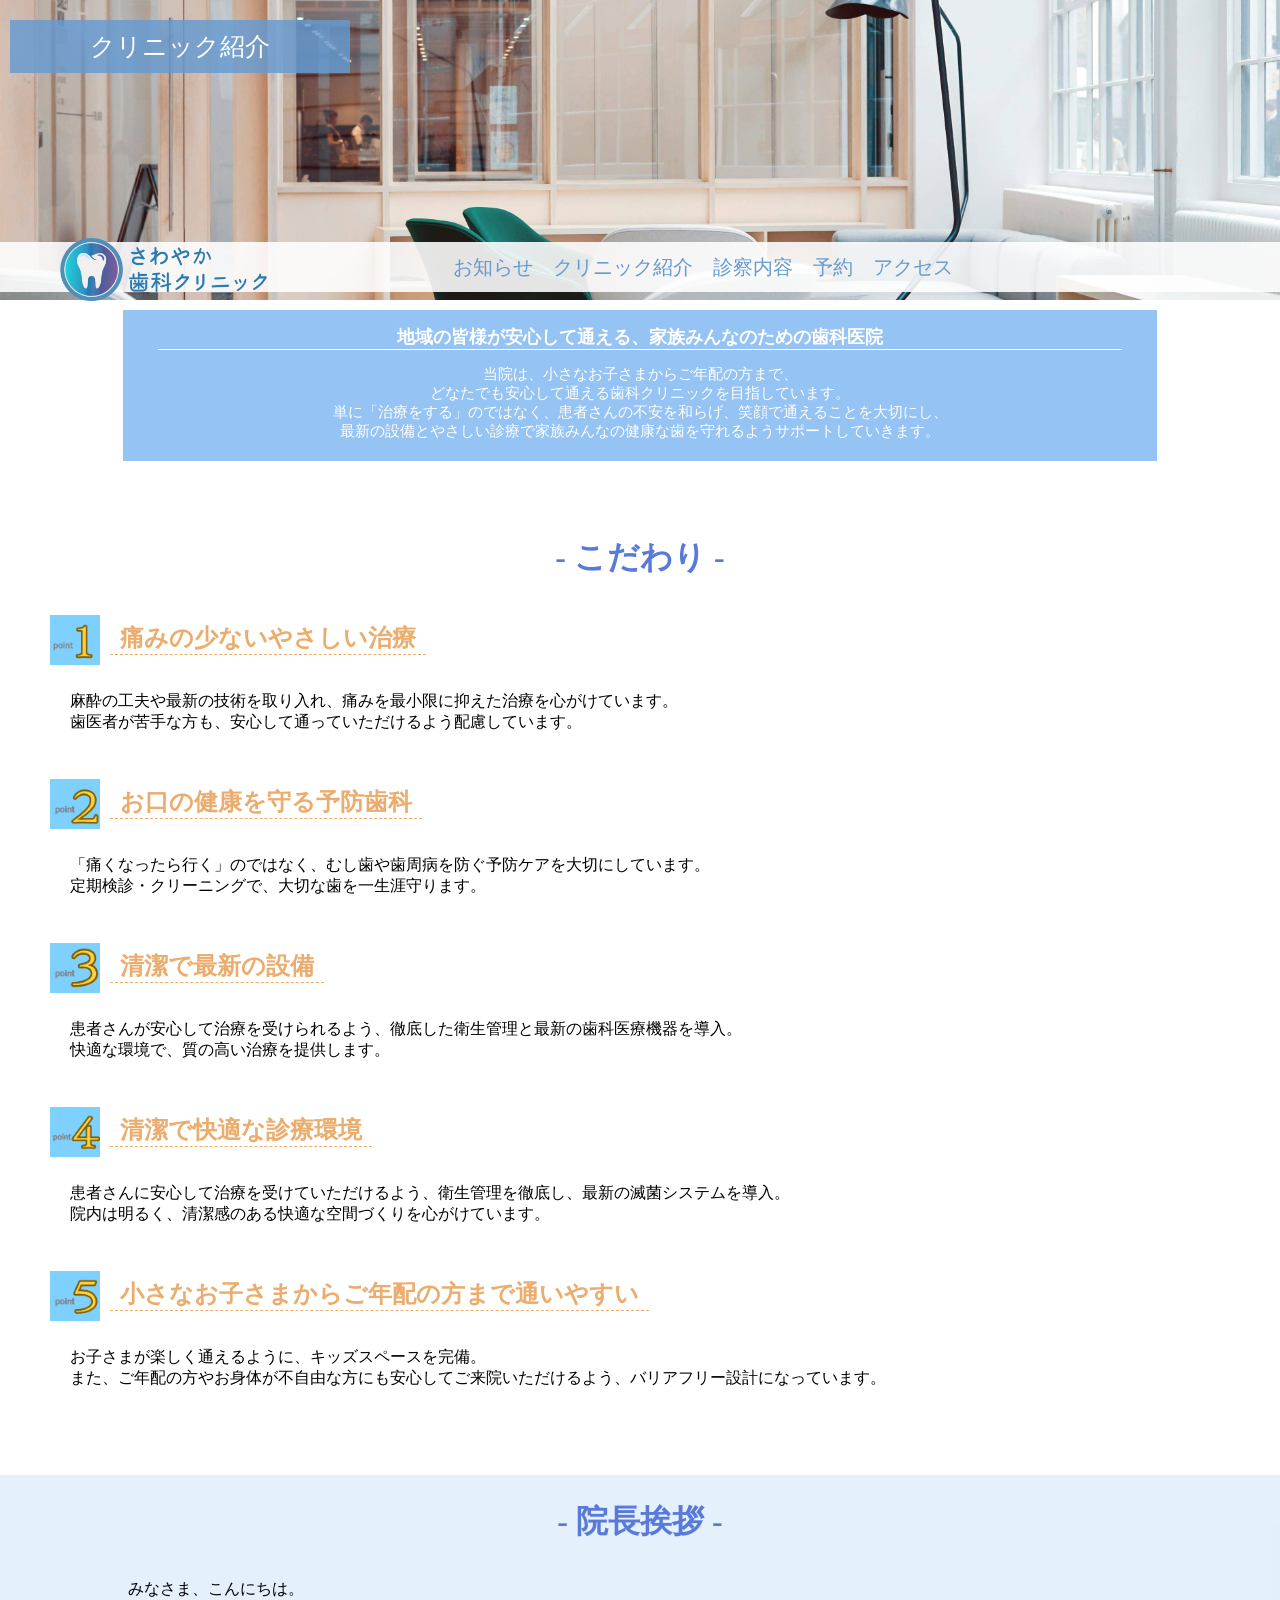
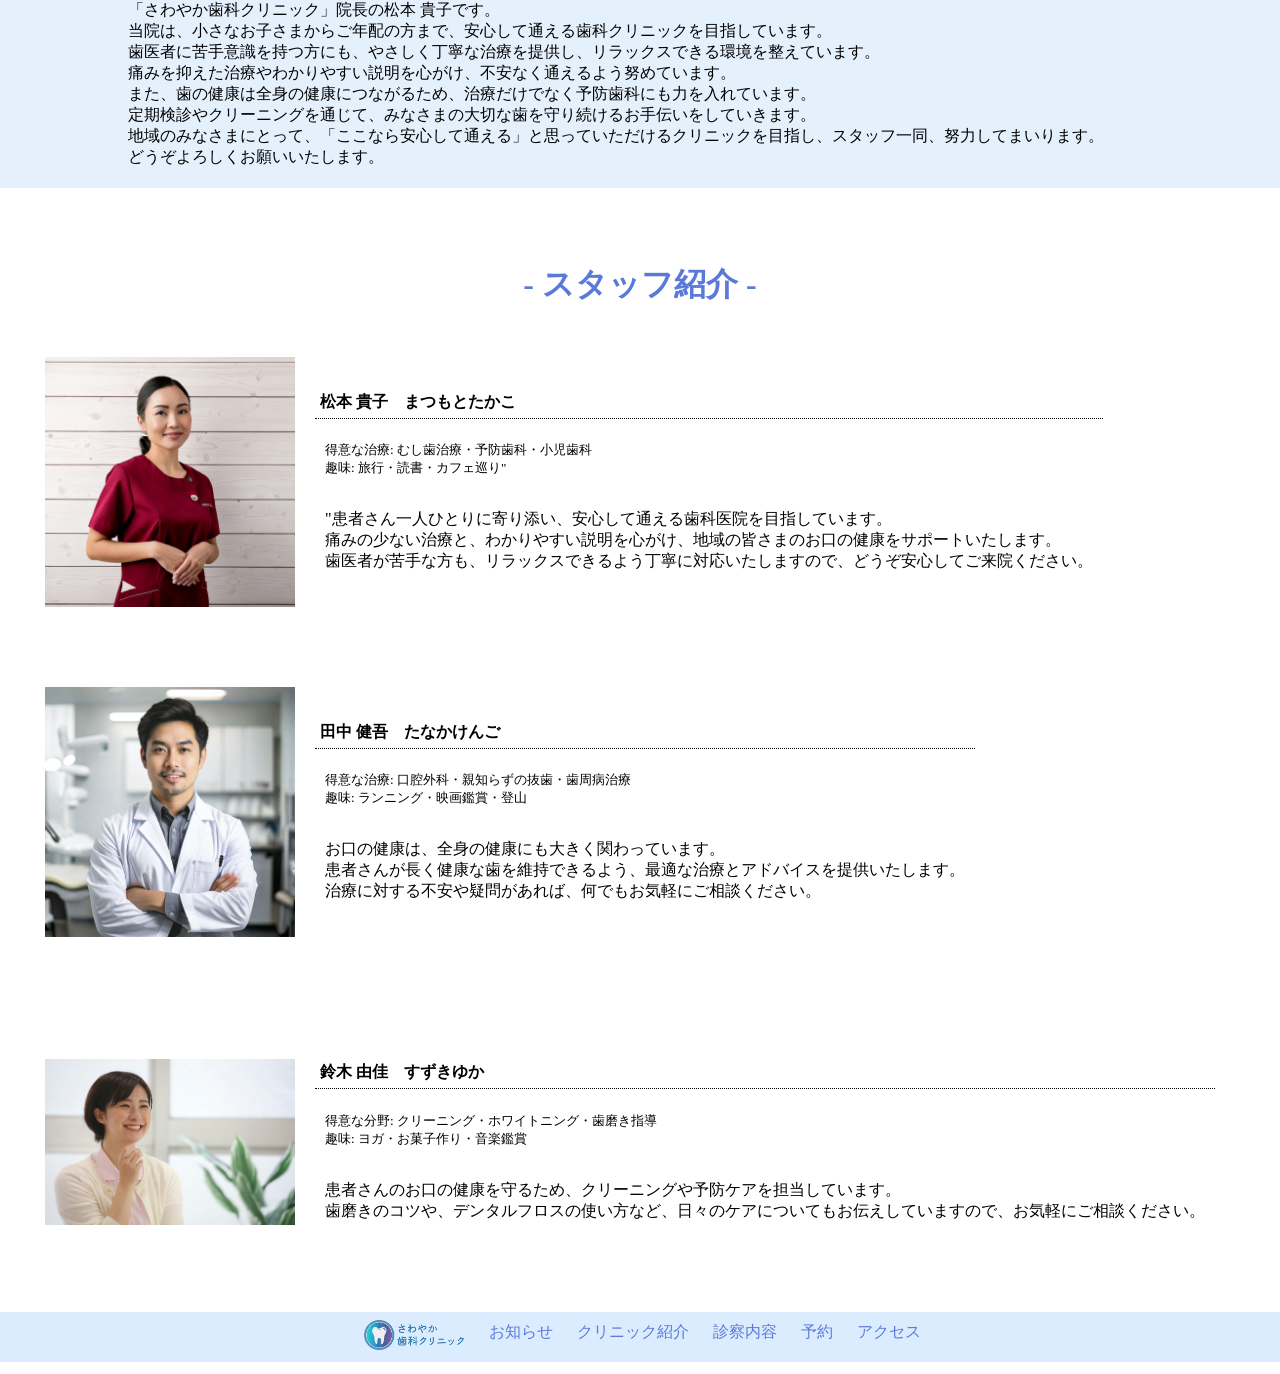
<file: case_study_wordpress2/about.html>
<!DOCTYPE html>
<html lang="ja">
<head>
    <meta charset="UTF-8">
    <meta name="viewport" content="width=device-width, initial-scale=1.0">
    <link rel="stylesheet" href="./styles/style-about.css">
    <title>さわやかクリニック/クリニック紹介</title>
</head>

<body>
    <header>
        <p class="title">クリニック紹介</p>

    
            <nav id="nav-pc">
                <a class="log" href="index.html"><img class="log1" src="./img/logo2.png"></a>
                <ul>
                    <li><a href="index.html#news">お知らせ</a></li>
                    <li><a href="about.html">クリニック紹介</a></li>
                    <li><a href="contents.html">診察内容</a></li>
                    <li><a href="reservation.html">予約</a></li>
                    <li><a href="index.html#access">アクセス</a></li>
                </ul>
            </nav>

            <!-- スマホ用メニューボタン-->
            <button id="menu-sp" onclick="document.getElementById('nav-sp').style.display='block'">
                <img class="frame1" src="./img/Frame1.png" alt="ナビゲーションを開く">
            </button>
            <!-- スマホ用ナビゲーション -->
            <div id="nav-sp">
                <button id="close" onclick="document.getElementById('nav-sp').style.display='none'">
                    <img class="frame2" src="./img/Frame2.png" alt="ナビゲーションを閉じる">
                </button>
                <nav class="nav-sp">
                    <!-- <a class="home" href="home.html"><img class="icon" src="./img/logo2.png"></a> -->
                    <ul>
                        <li><a class="rink" href="index.html" onclick="document.getElementById('nav-sp').style.display='none'">ホーム</a></li>
                        <li><a class="rink" href="index.html#news" onclick="document.getElementById('nav-sp').style.display='none'">お知らせ</a></li>
                        <li><a class="rink" href="about.html" onclick="document.getElementById('nav-sp').style.display='none'">クリニック紹介</a></li>
                        <li><a class="rink" href="contents.html" onclick="document.getElementById('nav-sp').style.display='none'">診察内容</a></li>
                        <li><a class="rink" href="reservation.html" onclick="document.getElementById('nav-sp').style.display='none'">予約</a></li>
                        <li><a class="rink" href="index.html#access" onclick="document.getElementById('nav-sp').style.display='none'">アクセス</a></li>
                    </ul>
                </nav>
            </div>
       
    </header>

    <main>
        <div id="main">
            <!-- コンセプト -->
            <div class="concept-pc">
                <h3>地域の皆様が安心して通える、家族みんなのための歯科医院</h3>
                <p>
                    当院は、小さなお子さまからご年配の方まで、
                    <br>どなたでも安心して通える歯科クリニックを目指しています。
                    <br>単に「治療をする」のではなく、患者さんの不安を和らげ、笑顔で通えることを大切にし、
                    <br>最新の設備とやさしい診療で家族みんなの健康な歯を守れるようサポートしていきます。
                </p>
            </div>

            <!-- スマホ -->
            <div class="concept-sp">
                <h3>地域の皆様が安心して通える,
                    <br>家族みんなのための歯科医院</h3>
                <p>
                    当院は、小さなお子さまからご年配の方まで、どなたでも安心して通える歯科クリニックを目指しています。
                    <br>単に「治療をする」のではなく、患者さんの不安を和らげ、笑顔で通えることを大切にし、最新の設備とやさしい診療で家族みんなの健康な歯を守れるようサポートしていきます。
                </p>
            </div>
            
            <!-- こだわり -->
            <div class="pride">
                <h1>- こだわり -</h1>
                <div class="point">
                    <div class="sub-title">
                        <img class="number" src="./img/1.png">
                        <h2>痛みの少ないやさしい治療</h2>
                    </div>
                    <p class="point-c">
                        麻酔の工夫や最新の技術を取り入れ、痛みを最小限に抑えた治療を心がけています。
                        <br>歯医者が苦手な方も、安心して通っていただけるよう配慮しています。
                    </p>
                </div>

                <div class="point">
                    <div class="sub-title">
                        <img class="number" src="./img/2.png">
                        <h2>お口の健康を守る予防歯科</h2>
                    </div>
                    <p class="point-c">
                        「痛くなったら行く」のではなく、むし歯や歯周病を防ぐ予防ケアを大切にしています。
                        <br>定期検診・クリーニングで、大切な歯を一生涯守ります。
                    </p>
                </div>

                <div class="point">
                    <div class="sub-title">
                        <img class="number" src="./img/3.png">
                        <h2>清潔で最新の設備</h2>
                    </div>
                    <p class="point-c">
                        患者さんが安心して治療を受けられるよう、徹底した衛生管理と最新の歯科医療機器を導入。
                        <br>快適な環境で、質の高い治療を提供します。
                    </p>
                </div>

                <div class="point">
                    <div class="sub-title">
                        <img class="number" src="./img/4.png">
                        <h2>清潔で快適な診療環境</h2>
                    </div>
                    <p class="point-c">
                        患者さんに安心して治療を受けていただけるよう、衛生管理を徹底し、最新の滅菌システムを導入。
                        <br>院内は明るく、清潔感のある快適な空間づくりを心がけています。
                    </p>
                </div>

                <div class="point">
                    <div class="sub-title">
                        <img class="number" src="./img/5.png">
                        <h2 class="h2-pc">小さなお子さまからご年配の方まで通いやすい</h2>
                        <!-- スマホ -->
                         <h2 class="h2-sp">小さなお子さまから<br>ご年配の方まで通いやすい</h2>
                    </div>
                    <p class="point-c">
                       お子さまが楽しく通えるように、キッズスペースを完備。
                       <br>また、ご年配の方やお身体が不自由な方にも安心してご来院いただけるよう、バリアフリー設計になっています。
                    </p>
                </div>
            </div>

            <!-- 院長挨拶 -->
            <div class="greed">
                <h1>- 院長挨拶 -</h1>
                <p class="greed-c">
                    みなさま、こんにちは。
                    <br>「さわやか歯科クリニック」院長の松本 貴子です。
                    <br>当院は、小さなお子さまからご年配の方まで、安心して通える歯科クリニックを目指しています。
                    <br>歯医者に苦手意識を持つ方にも、やさしく丁寧な治療を提供し、リラックスできる環境を整えています。
                    <br>痛みを抑えた治療やわかりやすい説明を心がけ、不安なく通えるよう努めています。
                    <br>また、歯の健康は全身の健康につながるため、治療だけでなく予防歯科にも力を入れています。
                    <br>定期検診やクリーニングを通じて、みなさまの大切な歯を守り続けるお手伝いをしていきます。
                    <br>地域のみなさまにとって、「ここなら安心して通える」と思っていただけるクリニックを目指し、スタッフ一同、努力してまいります。
                    <br>どうぞよろしくお願いいたします。
                </p>
            </div>

            <!-- スタッフ紹介 -->
            <div class="staff">
                <h1>- スタッフ紹介 -</h1>
                <div class="staffs">
                    <img class="face" src="./img/doctor2_matsumoto.jpg">
                    <div class="staff-pc">
                        <h4 class="name">松本 貴子　まつもとたかこ</h4>
                        <h5 class="hobies">
                            得意な治療: むし歯治療・予防歯科・小児歯科
                            <br>趣味: 旅行・読書・カフェ巡り"
                        </h5>
                        <p class="coment">
                            "患者さん一人ひとりに寄り添い、安心して通える歯科医院を目指しています。
                            <br>痛みの少ない治療と、わかりやすい説明を心がけ、地域の皆さまのお口の健康をサポートいたします。
                            <br>歯医者が苦手な方も、リラックスできるよう丁寧に対応いたしますので、どうぞ安心してご来院ください。
                        </p>
                    </div>
                    <!-- スマホ -->
                     <div class="staff-sp">
                        <details>
                            <summary><h4 class="name">松本 貴子　まつもとたかこ</h4></summary>
                            <h5 class="hobies">
                                得意な治療: むし歯治療・予防歯科・小児歯科
                                <br>趣味: 旅行・読書・カフェ巡り"
                            </h5>
                            <p class="coment">
                                "患者さん一人ひとりに寄り添い、安心して通える歯科医院を目指しています。
                                <br>痛みの少ない治療と、わかりやすい説明を心がけ、地域の皆さまのお口の健康をサポートいたします。
                                <br>歯医者が苦手な方も、リラックスできるよう丁寧に対応いたしますので、どうぞ安心してご来院ください。
                            </p>
                        </details>
                    </div>
                </div>

                <div class="staffs">
                    <img class="face" src="./img/doctor1_tanaka.jpg">
                    <div class="staff-pc">
                        <h4 class="name">田中 健吾　たなかけんご</h4>
                        <h5 class="hobies">
                            得意な治療: 口腔外科・親知らずの抜歯・歯周病治療
                            <br>趣味: ランニング・映画鑑賞・登山
                        </h5>
                        <p class="coment">
                            お口の健康は、全身の健康にも大きく関わっています。
                            <br>患者さんが長く健康な歯を維持できるよう、最適な治療とアドバイスを提供いたします。
                            <br>治療に対する不安や疑問があれば、何でもお気軽にご相談ください。
                        </p>
                    </div>
                    <!-- スマホ -->
                    <div class="staff-sp">
                        <details>
                            <summary><h4 class="name">田中 健吾　たなかけんご</h4></summary>
                            <h5 class="hobies">
                                得意な治療: 口腔外科・親知らずの抜歯・歯周病治療
                                <br>趣味: ランニング・映画鑑賞・登山
                            </h5>
                            <p class="coment">
                                お口の健康は、全身の健康にも大きく関わっています。
                                <br>患者さんが長く健康な歯を維持できるよう、最適な治療とアドバイスを提供いたします。
                                <br>治療に対する不安や疑問があれば、何でもお気軽にご相談ください。
                            </p>
                        </details>
                    </div>
                </div>

                <div class="staffs">
                    <img class="face" src="./img/staff1suzuki.jpg">
                    <div class="staff-pc">
                        <h4 class="name">鈴木 由佳　すずきゆか</h4>
                        <h5 class="hobies">
                            得意な分野: クリーニング・ホワイトニング・歯磨き指導
                            <br>趣味: ヨガ・お菓子作り・音楽鑑賞
                        </h5>
                        <p class="coment">
                            患者さんのお口の健康を守るため、クリーニングや予防ケアを担当しています。
                            <br>歯磨きのコツや、デンタルフロスの使い方など、日々のケアについてもお伝えしていますので、お気軽にご相談ください。
                        </p>
                    </div>
                    <!-- スマホ -->
                     <div class="staff-sp">
                        <details>
                            <summary><h4 class="name">鈴木 由佳　すずきゆか</h4></summary>
                            <h5 class="hobies">
                                得意な分野: クリーニング・ホワイトニング・歯磨き指導
                                <br>趣味: ヨガ・お菓子作り・音楽鑑賞
                            </h5>
                            <p class="coment">
                                患者さんのお口の健康を守るため、クリーニングや予防ケアを担当しています。
                                <br>歯磨きのコツや、デンタルフロスの使い方など、日々のケアについてもお伝えしていますので、お気軽にご相談ください。
                            </p>
                        </details>
                    </div>
                </div>
            </div>
        </div>
    </main>

    <footer>
        <div id="foot">
                <a class="home" href="index.html"><img class="icon" src="./img/logo2.png"></a>
                <div class="nav2">
                    <a class="a2" href="index.html#news">お知らせ</a>
                    <a class="a2" href="about.html">クリニック紹介</a>
                    <a class="a2" href="contents.html">診察内容</a>
                    <a class="a2" href="reservation.html">予約</a>
                    <a class="a2" href="index.html#access">アクセス</a>
                </div>
        </div>
    </footer>
</body>
</html>
</file>
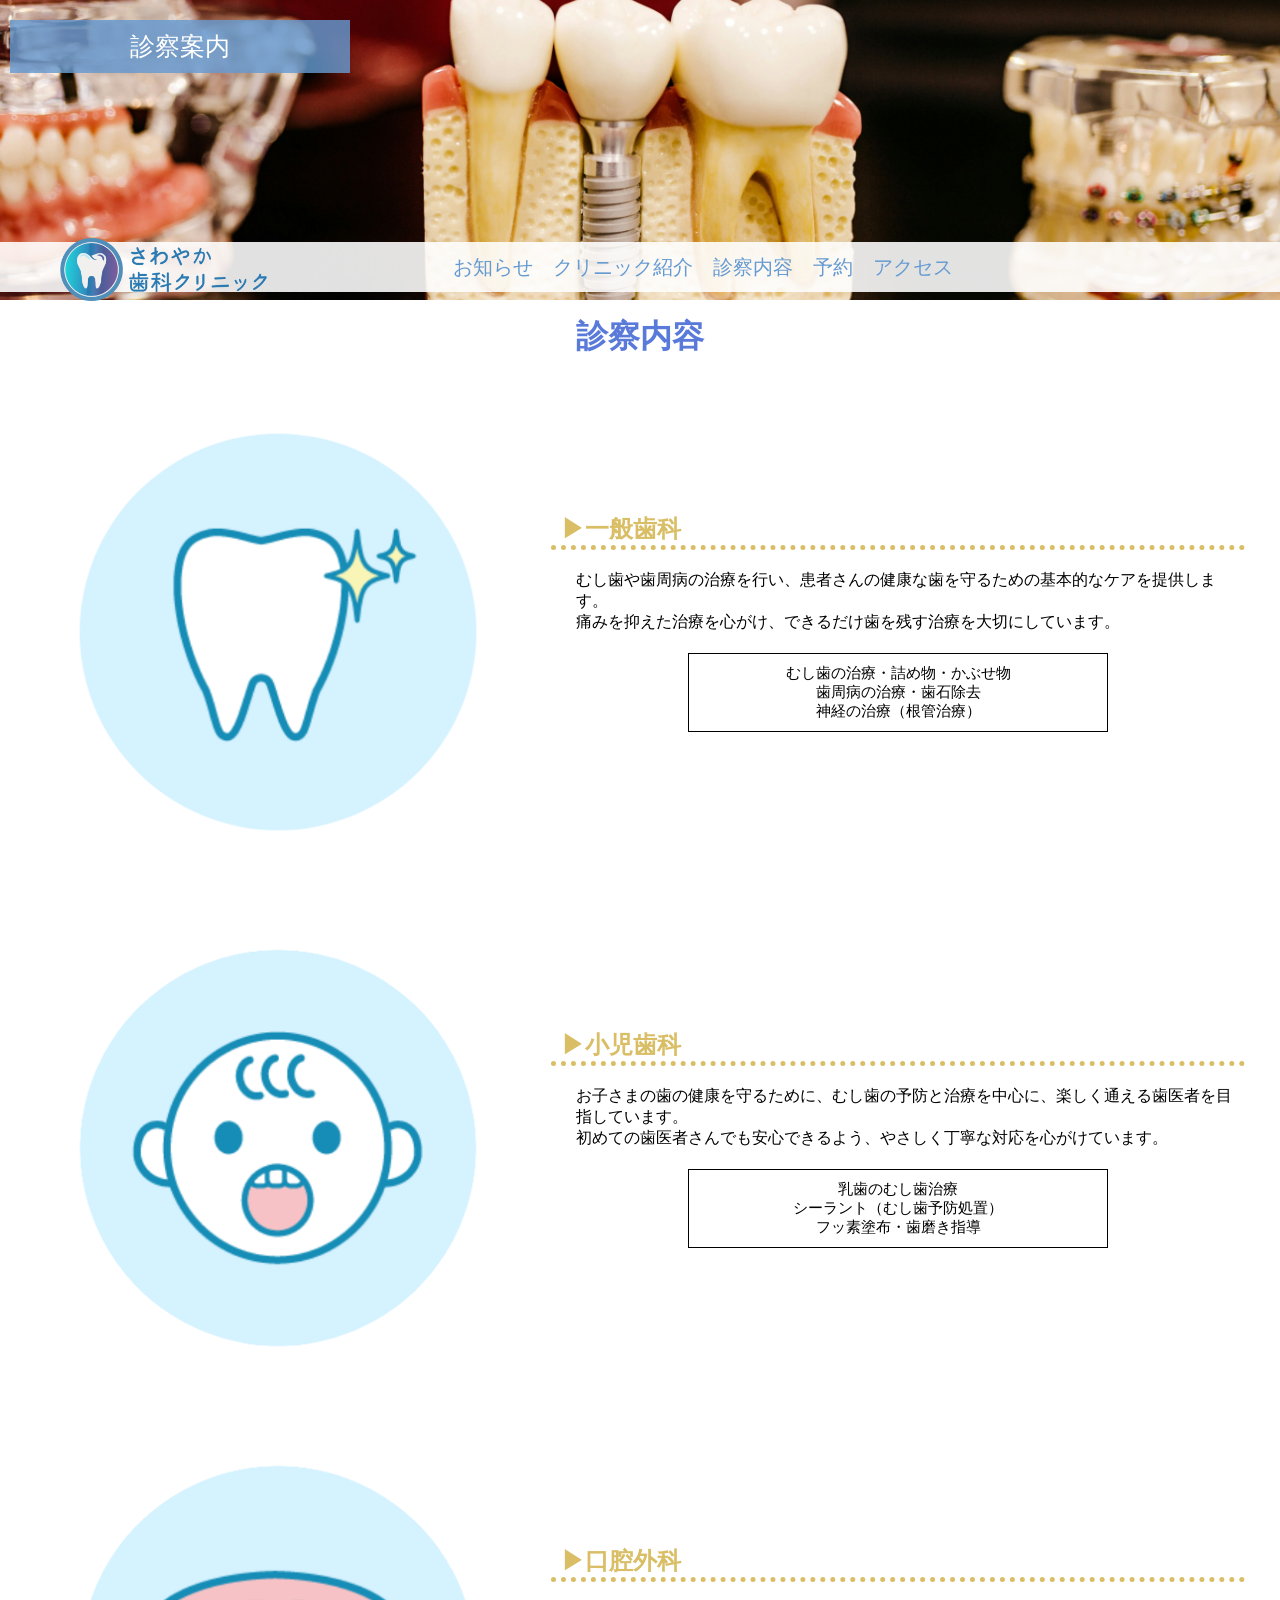
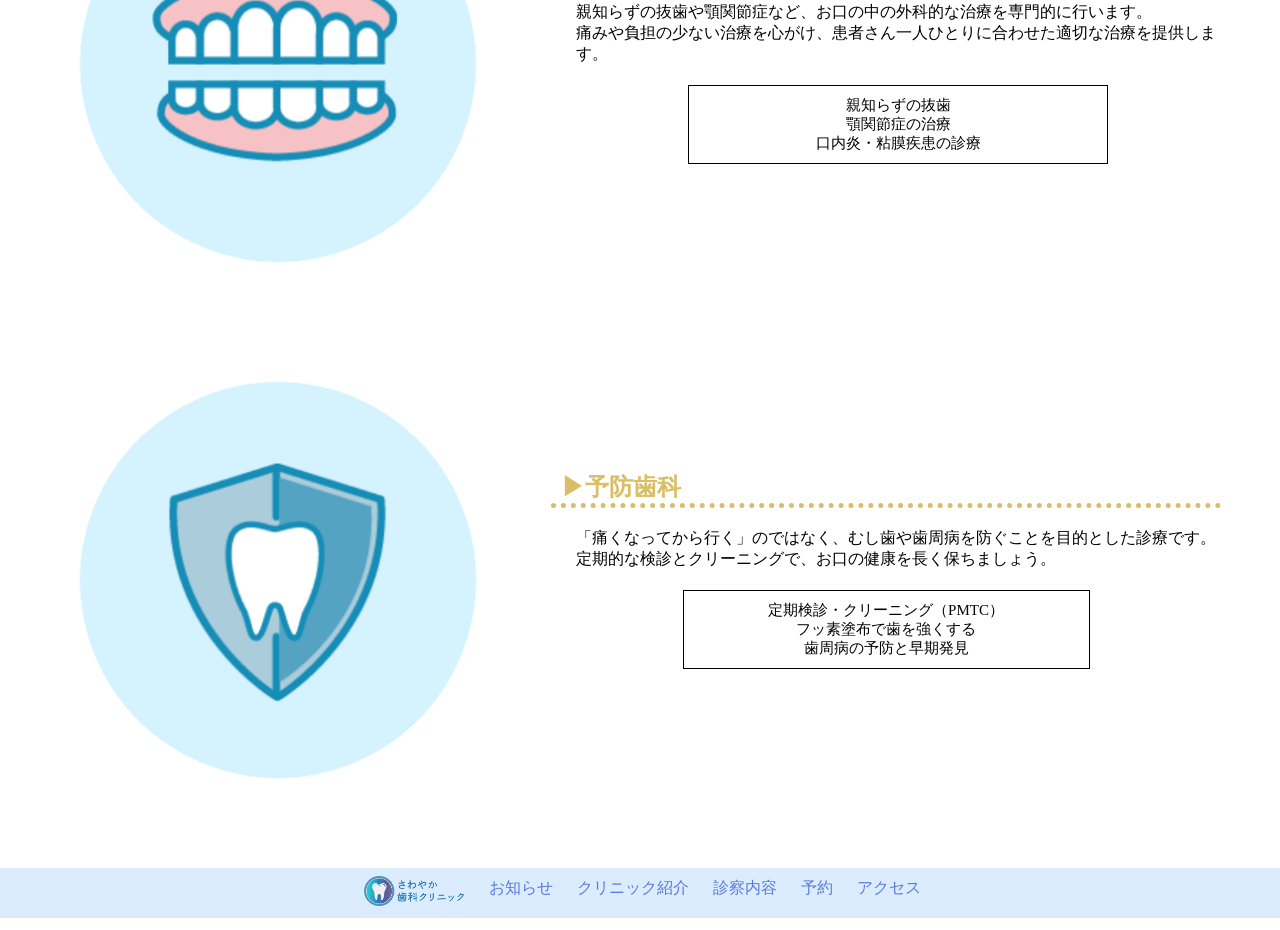
<file: case_study_wordpress2/contents.html>
<!DOCTYPE html>
<html lang="ja">
<head>
    <meta charset="UTF-8">
    <meta name="viewport" content="width=device-width, initial-scale=1.0">
    <link rel="stylesheet" href="./styles/style-contents.css">
    <title>さわやかクリニック/診察案内</title>
</head>
<body>
     <header>
        <p class="title">診察案内</p>

    
            <nav id="nav-pc">
                <a class="log" href="index.html"><img class="log1" src="./img/logo2.png"></a>
                <ul>
                    <li><a href="index.html#news">お知らせ</a></li>
                    <li><a href="about.html">クリニック紹介</a></li>
                    <li><a href="contents.html">診察内容</a></li>
                    <li><a href="reservation.html">予約</a></li>
                    <li><a href="index.html#access">アクセス</a></li>
                </ul>
            </nav>

            <!-- スマホ用メニューボタン-->
            <button id="menu-sp" onclick="document.getElementById('nav-sp').style.display='block'">
                <img class="frame1" src="./img/Frame1.png" alt="ナビゲーションを開く">
            </button>
            <!-- スマホ用ナビゲーション -->
            <div id="nav-sp">
                <button id="close" onclick="document.getElementById('nav-sp').style.display='none'">
                    <img class="frame2" src="./img/Frame2.png" alt="ナビゲーションを閉じる">
                </button>
                <nav class="nav-sp">
                    <!-- <a class="home" href="home.html"><img class="icon" src="./img/logo2.png"></a> -->
                    <ul>
                        <li><a class="rink" href="index.html" onclick="document.getElementById('nav-sp').style.display='none'">ホーム</a></li>
                        <li><a class="rink" href="index.html#news" onclick="document.getElementById('nav-sp').style.display='none'">お知らせ</a></li>
                        <li><a class="rink" href="about.html" onclick="document.getElementById('nav-sp').style.display='none'">クリニック紹介</a></li>
                        <li><a class="rink" href="contents.html" onclick="document.getElementById('nav-sp').style.display='none'">診察内容</a></li>
                        <li><a class="rink" href="reservation.html" onclick="document.getElementById('nav-sp').style.display='none'">予約</a></li>
                        <li><a class="rink" href="index.html#access" onclick="document.getElementById('nav-sp').style.display='none'">アクセス</a></li>
                    </ul>
                </nav>
            </div>
    </header>

    <main>
        <h1>診察内容</h1>

        <div id="contents">
            <div class="contents">
                <img class="image" src="./img/一般歯科.png">
                <div class="subject">
                    <h2>一般歯科</h2>
                    <p class="detail">
                        むし歯や歯周病の治療を行い、患者さんの健康な歯を守るための基本的なケアを提供します。
                        <br>痛みを抑えた治療を心がけ、できるだけ歯を残す治療を大切にしています。
                    </p>
                    <p class="example">
                        むし歯の治療・詰め物・かぶせ物
                        <br>歯周病の治療・歯石除去
                        <br>神経の治療（根管治療）
                    </p>
                </div>
                <!-- スマホ -->
                <div class="subject-sp">
                    <details>
                        <summary><h2>一般歯科</h2></summary>
                        <p class="detail">
                            むし歯や歯周病の治療を行い、患者さんの健康な歯を守るための基本的なケアを提供します。
                            <br>痛みを抑えた治療を心がけ、できるだけ歯を残す治療を大切にしています。
                        </p>
                        <p class="example">
                            むし歯の治療・詰め物・かぶせ物
                            <br>歯周病の治療・歯石除去
                            <br>神経の治療（根管治療）
                        </p>
                    </details>
                </div>
            </div>

            <div class="contents">
                <img class="image" src="./img/小児歯科.png">
                <div class="subject">
                    <h2>小児歯科</h2>
                    <p class="detail">
                        お子さまの歯の健康を守るために、むし歯の予防と治療を中心に、楽しく通える歯医者を目指しています。
                        <br>初めての歯医者さんでも安心できるよう、やさしく丁寧な対応を心がけています。
                    </p>
                    <p class="example">
                        乳歯のむし歯治療
                        <br>シーラント（むし歯予防処置）
                        <br>フッ素塗布・歯磨き指導
                    </p>
                </div>
                <!-- スマホ -->
                <div class="subject-sp">
                    <details>
                        <summary><h2>小児歯科</h2></summary>
                        <p class="detail">
                            お子さまの歯の健康を守るために、むし歯の予防と治療を中心に、楽しく通える歯医者を目指しています。
                            <br>初めての歯医者さんでも安心できるよう、やさしく丁寧な対応を心がけています。
                        </p>
                        <p class="example">
                            乳歯のむし歯治療
                            <br>シーラント（むし歯予防処置）
                            <br>フッ素塗布・歯磨き指導
                        </p>
                    </details>
                </div>
            </div>

            <div class="contents">
                <img class="image" src="./img/口腔外科.png">
                <div class="subject">
                    <h2>口腔外科</h2>
                    <p class="detail">
                        親知らずの抜歯や顎関節症など、お口の中の外科的な治療を専門的に行います。
                        <br>痛みや負担の少ない治療を心がけ、患者さん一人ひとりに合わせた適切な治療を提供します。
                    </p>
                    <p class="example">
                        親知らずの抜歯
                        <br>顎関節症の治療
                        <br>口内炎・粘膜疾患の診療
                    </p>
                </div>
                <!-- スマホ -->
                <div class="subject-sp">
                    <details>
                        <summary><h2>口腔外科</h2></summary>
                        <p class="detail">
                            親知らずの抜歯や顎関節症など、お口の中の外科的な治療を専門的に行います。
                            <br>痛みや負担の少ない治療を心がけ、患者さん一人ひとりに合わせた適切な治療を提供します。
                        </p>
                        <p class="example">
                            親知らずの抜歯
                            <br>顎関節症の治療
                            <br>口内炎・粘膜疾患の診療
                        </p>
                    </details>
                </div>
            </div>

            <div class="contents">
                <img class="image" src="./img/予防歯科.png">
                <div class="subject">
                    <h2>予防歯科</h2>
                    <p class="detail">
                        「痛くなってから行く」のではなく、むし歯や歯周病を防ぐことを目的とした診療です。
                        <br>定期的な検診とクリーニングで、お口の健康を長く保ちましょう。
                    </p>
                    <p class="example">
                        定期検診・クリーニング（PMTC）
                        <br>フッ素塗布で歯を強くする
                        <br>歯周病の予防と早期発見
                    </p>
                </div>
                <!-- スマホ -->
                <div class="subject-sp">
                    <details>
                        <summary><h2>予防歯科</h2></summary>
                        <p class="detail">
                            「痛くなってから行く」のではなく、むし歯や歯周病を防ぐことを目的とした診療です。
                            <br>定期的な検診とクリーニングで、お口の健康を長く保ちましょう。
                        </p>
                        <p class="example">
                            定期検診・クリーニング（PMTC）
                            <br>フッ素塗布で歯を強くする
                            <br>歯周病の予防と早期発見
                        </p>
                    </details>
                </div>
            </div>
        </div>
    </main>

    <footer>
        <div id="foot">
                <a class="home" href="index.html"><img class="icon" src="./img/logo2.png"></a>
                <div class="nav2">
                    <a class="a2" href="index.html#news">お知らせ</a>
                    <a class="a2" href="about.html">クリニック紹介</a>
                    <a class="a2" href="contents.html">診察内容</a>
                    <a class="a2" href="reservation.html">予約</a>
                    <a class="a2" href="index.html#access">アクセス</a>
                </div>
        </div>
    </footer>
</body>
</html>
</file>
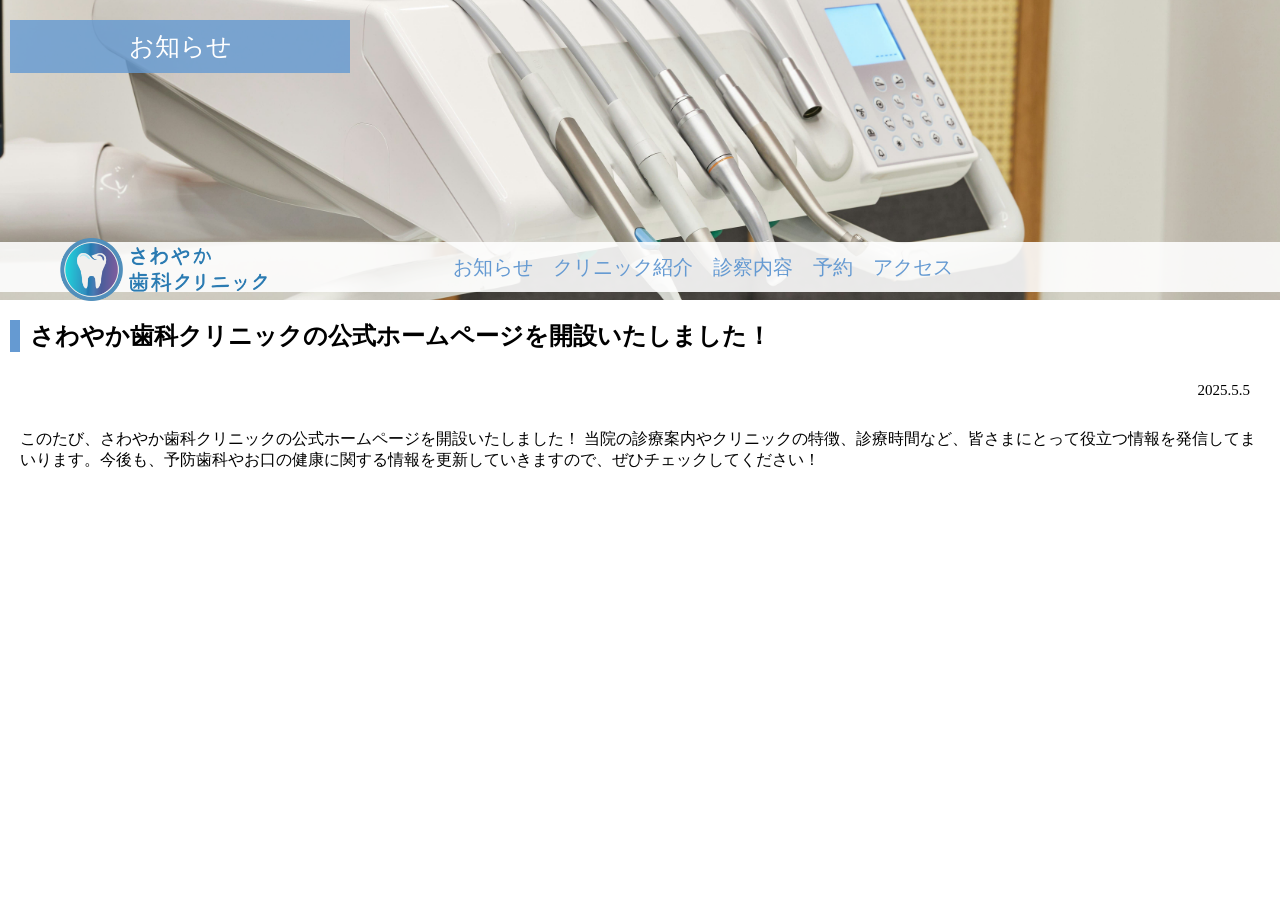
<file: case_study_wordpress2/news.html>
<!DOCTYPE html>
<html lang="ja">
<head>
    <meta charset="UTF-8">
    <meta name="viewport" content="width=device-width, initial-scale=1.0">
    <link rel="stylesheet" href="./styles/style-news.css">
    <title>さわやかクリニック/ニュース</title>
</head>
<body>
     <header>
        <p class="title">お知らせ</p>

    
            <nav id="nav-pc">
                <a class="log" href="index.html"><img class="log1" src="./img/logo2.png"></a>
                <ul>
                    <li><a href="index.html#news">お知らせ</a></li>
                    <li><a href="about.html">クリニック紹介</a></li>
                    <li><a href="contents.html">診察内容</a></li>
                    <li><a href="reservation.html">予約</a></li>
                    <li><a href="index.html#access">アクセス</a></li>
                </ul>
            </nav>

            <!-- スマホ用メニューボタン-->
            <button id="menu-sp" onclick="document.getElementById('nav-sp').style.display='block'">
                <img class="frame1" src="./img/Frame1.png" alt="ナビゲーションを開く">
            </button>
            <!-- スマホ用ナビゲーション -->
            <div id="nav-sp">
                <button id="close" onclick="document.getElementById('nav-sp').style.display='none'">
                    <img class="frame2" src="./img/Frame2.png" alt="ナビゲーションを閉じる">
                </button>
                <nav class="nav-sp">
                    <!-- <a class="home" href="home.html"><img class="icon" src="./img/logo2.png"></a> -->
                    <ul>
                        <li><a class="rink" href="index.html" onclick="document.getElementById('nav-sp').style.display='none'">ホーム</a></li>
                        <li><a class="rink" href="index.html#news" onclick="document.getElementById('nav-sp').style.display='none'">お知らせ</a></li>
                        <li><a class="rink" href="about.html" onclick="document.getElementById('nav-sp').style.display='none'">クリニック紹介</a></li>
                        <li><a class="rink" href="contents.html" onclick="document.getElementById('nav-sp').style.display='none'">診察内容</a></li>
                        <li><a class="rink" href="reservation.html" onclick="document.getElementById('nav-sp').style.display='none'">予約</a></li>
                        <li><a class="rink" href="index.html#access" onclick="document.getElementById('nav-sp').style.display='none'">アクセス</a></li>
                    </ul>
                </nav>
            </div>
       
    </header>

    <main>
        <div class="news.detail">
            <div class="news_detail_title">
                <h2>さわやか歯科クリニックの公式ホームページを開設いたしました！</h2>
            </div>
            <div class="news_date">
                2025.5.5
            </div>
            <div class="news_post_meta">
                このたび、さわやか歯科クリニックの公式ホームページを開設いたしました！
                当院の診療案内やクリニックの特徴、診療時間など、皆さまにとって役立つ情報を発信してまいります。今後も、予防歯科やお口の健康に関する情報を更新していきますので、ぜひチェックしてください！
            </div>
        </div>
    </main>

    <!-- <footer>
        <div id="foot">
                <a class="home" href="index.html.html"><img class="icon" src="./img/logo2.png"></a>
                <div class="nav2">
                    <a class="a2" href="index.html#news">お知らせ</a>
                    <a class="a2" href="about.html">クリニック紹介</a>
                    <a class="a2" href="contents.html">診察内容</a>
                    <a class="a2" href="reservation.html">予約</a>
                    <a class="a2" href="index.html#access">アクセス</a>
                </div>
        </div>
    </footer> -->
</body>
</html>
</file>
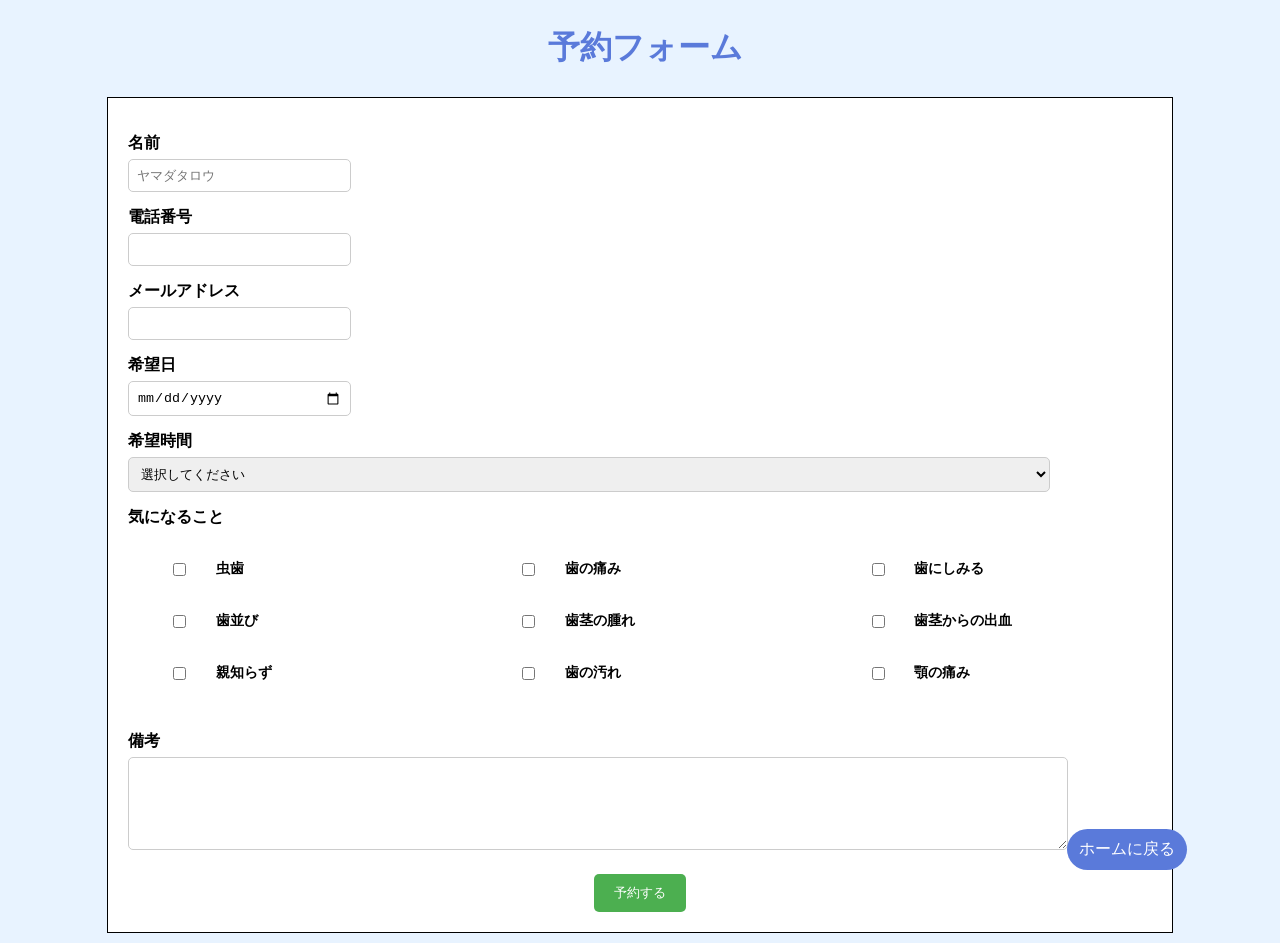
<file: case_study_wordpress2/reservation.html>
<!DOCTYPE html>
<html lang="ja">
<head>
    <meta charset="UTF-8">
    <meta name="viewport" content="width=device-width, initial-scale=1.0">
    <link rel="stylesheet" href="./styles/style-reserve.css">
    <title>さわやかクリニック/予約</title>
</head>
<body>
    <div id="form">
        <div>
            <h1>予約フォーム</h1>
        </div>

        <div class="form">
            <form method="post">
                <label for="name">名前</label>
                <input type="text" placeholder="ヤマダタロウ" required>
                <br>
                <label for="cellnumber">電話番号</label>
                <input type="text" required>
                <br>
                <label fpr="mail">メールアドレス</label>
                <input type="text" size="60" required>
                <br>
                <label for="date">希望日</label>
                <input type="date" required>
                <br>
                <label for="time">希望時間</label>
                <select name= "time" required>
                    <option value="">選択してください</option>
                    <option value="9:30">9:30</option>
                    <option value="10:00">10:00</option>
                    <option value="10:30">10:30</option>
                    <option value="11:00">11:00</option>
                    <option value="11:30">11:30</option>
                    <option value="12:00">12:00</option>
                    <option value="12:30">12:30</option>
                    <option value="14:00">14:00</option>
                    <option value="14:30">14:30</option>
                    <option value="15:00">15:00</option>
                    <option value="15:30">15:30</option>
                    <option value="16:00">16:00</option>
                    <option value="16:30">16:30</option>
                    <option value="17:00">17:00</option>
                    <option value="17:30">17:30</option>
                    <option value="18:00">18:00</option>
                </select>
                <br>
                <label for="question">気になること</label>
                <div class="content">
                    <label class="checkbox"><input type="checkbox">虫歯</label>
                    <label class="checkbox"><input type="checkbox">歯の痛み</label>
                    <label class="checkbox"><input type="checkbox">歯にしみる</label>
                    <label class="checkbox"><input type="checkbox">歯並び</label>
                    <label class="checkbox"><input type="checkbox">歯茎の腫れ</label>
                    <label class="checkbox"><input type="checkbox">歯茎からの出血</label>
                    <label class="checkbox"><input type="checkbox">親知らず</label>
                    <label class="checkbox"><input type="checkbox">歯の汚れ</label>
                    <label class="checkbox"><input type="checkbox">顎の痛み</label>
                </div>
                <br>
                <label for="detail">備考</label>
                <textarea cols="40" rows="5"></textarea>

                <button type="submit">予約する</button>
            </form>
        </div>
        </div>
    <div id="go-home">
        <a class="top-button" href="index.html">ホームに戻る</a>
    </div>
  
</body>
</html>
</file>
<file: case_study_wordpress2/styles/style-about.css>
body{
    margin: 0px;
}

/* ヘッダー */
header{
    width:100%;
    height:300px;
    margin: 0px;
    background-image: url(../img/img8.jpg);
    background-size: cover;
    background-repeat: no-repeat;
    background-position:center;
    position:relative;
    margin-bottom:10px;
}

.title{
    font-size:25px;
    text-align: center;
    width:25%;
    padding: 10px;
    margin: 10px;
    position:absolute;
    top:10px;
    color:white;
    background-color: #659ad2cf;
}

#nav-pc{
    height:10%;
    background-color: rgba(255, 255, 255, 0.883);
    position:absolute;
    bottom:8px;
    right:0px;
    padding:10px;
    font-size: 20px;
    display: flex;
    flex-direction: row;
    justify-content: center;
    align-items: center;
}

a{
    padding:10px;
    color:#659AD2;
    text-decoration: none;
}

a:hover{
    cursor: pointer;
    color:#d9be66
}

.log{
    display:block;
    width:50%;
    
}
.log1{
    width: 50%;
    height:auto;
    margin-left:30px;
    padding:10px 10px 0px 10px;
    object-fit:contain;
}

ul{
    display:block;
    width:100%;
    margin:0px;
    padding:0px 0px 0px 0px;
    display: flex;
    flex-direction: row;
}

li{
    list-style: none;
    text-align: center;
}

a{
    color:#659AD2;
    text-decoration: none;
}

a:hover{
    cursor: pointer;
    color:#d9be66
}

#nav-sp{
    display:none;
}

#log-sp{
    display: none;
}

#menu-sp{
    display:none;
}

/* レスポンシブ */
@media screen and (max-width:480px){
    body{
        width: 100%;
    }

    header{
        height:200px;
    }

    #head{
        height:200px;
        width:100%;
        object-fit: contain;
        position:relative;
    }

    .title{
        width:45%;
    }

    #nav-pc{
        display:none;
    }

    #log-sp{
        display:block;
        height:50px;
        width: 30%;
        margin: 10px;
        position: absolute;
        
    }

    #menu-sp{
        display: block;
        padding: 0px;
        border:none;
        width:50px;
        height:50px;
        object-fit: contain;
        position:fixed;
        right:10px;
        margin: 10px;
    }

    .frame1{
        width:50px;
        height:50px;
    }

    .frame2{
        width:50px;
        height:50px;
    }

    #nav-sp{
        width:200px;
        height:200;
        background-color:rgba(107, 176, 255, 0.85);
        right:10px;
        margin:10px;
        position:fixed;
    }

    #close{
        height:50px;
        margin-left:150px;
        right:10px;
        padding:0px;
        border: none;
    }

    ul{
    width:100%;
    margin:0px;
    padding:0px 0px 10px 0px;
    display: flex;
    flex-direction: column;
    }

    .rink{
        color:white;
    }

    .rink:hover{
    cursor: pointer;
    color:#d9be66;
    text-decoration:underline solid 1px #d9be66;
    }
}


/* 中身 */
h1{
    display:block;
    text-align:center;
    color:#5a7ada;
    padding:5px;
    margin:10px;
}

/* コンセプト */
.concept-pc{
    width:80%;
    background-color:#95c3f3; 
    font-size:15px;
    color:white;
    text-align: center;
    padding:5px;
    margin:10px auto 70px auto;
}

h3{
    border-bottom: solid 1px white;
    margin:10px 30px;
}

.concept-sp{
    display: none;
}

/* レスポンシブ */
@media screen and (max-width:480px){
    .concept-pc{
        display: none;
    }

    .concept-sp{
        display: block;
        width:80%;
        background-color:#95c3f3; 
        font-size:10px;
        color:white;
        text-align: left;
        padding:5px 10px;
        margin:10px auto 30px auto;
    }

    h3{
        border-bottom: solid 1px white;
        margin:10px 30px;
        text-align: center;
    }
}

/* こだわり */
.pride{
    margin-bottom: 70px;
}

.point{
    display:flex;
    flex-direction: column;
    margin:20px;
}
.sub-title{
    height:70px;
    display: flex;
    flex-direction: row;
    align-items: flex-end;
    padding:0px 20px;
    color:#ebad6e;
}

.number{
    width:50px;
    height: 50px;
    object-fit: contain;
    padding:10px;
}

.point-c{
    display:block;
    margin-left:50px;
}

h2{
    border-bottom:dashed 1px #ebad6e;
    padding:0px 10px;
}

.h2-pc{
    border-bottom:dashed 1px #ebad6e;
    padding:0px 10px;
}

.h2-sp{
    display: none;
}

/* レスポンシブ */
@media screen and (max-width:480px){
    h2{
        border-bottom:dashed 1px #ebad6e;
        padding:0px 10px;
        font-size:20px;
    }

    .h2-pc{
        display: none;
    }

    .h2-sp{
        display: block;
        border-bottom:dashed 1px #ebad6e;
        padding:0px 10px;
        font-size:20px;
        margin-bottom:5px;
    }

    .point{
        margin:20px 10px;
    }

    .sub-title{
        padding:0px;
    }

    .point-c{
        display:block;
        padding:5px 10px;
        margin:0px 10px;
    }    
}


/* 院長挨拶 */
.greed{
    background-color: #95c2f341;
    background-size: none;
    padding-top:10px;
    margin-bottom: 70px;
}

.greed-c{
    display:block;
    width:80%;
    padding:20px 10px;
    margin:0px auto;
}


/* スタッフ */
.staff{
    margin:10px;
}

.staffs{
    display:flex;
    flex-direction: row;
    width: 95%;
    align-items: center;
    margin-bottom:10px;
    padding:15px;
}

.face{
    width:250px;
    height:250px;
    object-fit: contain;
    margin:20px;
}

.name{
    border-bottom:dotted 1px black;
    padding:5px;
}

.hobies{
    padding-left:10px;
    font-weight: lighter;
}

.coment{
    padding:10px;
}

.staff-sp{
    display: none;
}

/* レスポンシブ */
@media screen and (max-width:480px){
    .staffs{
        display:flex;
        flex-direction: column;
    }

    .staff-pc{
        display: none;
    }

    .staff-sp{
        display:block;
    }
    
    summary{
        display:block;
    }

    .face{
        margin: 0px;;
    }
}

/* フッター */
#foot{
    background-color: #d5e9ffd8;
    display:flex;
    flex-direction: row;
    justify-content: center;
    align-items: center;
    height:50px;
    margin: 0px;
}

.icon{
    width:100px;
    height:40px;
    padding:5px;
    object-fit: contain;
}

.home{
    display: block;
    align-items: center;
}

.nav2{
    display:block;
    height:30px;
    align-items: center;
}

.a2{
    color:#5a7ada;
    padding:10px;
    text-decoration: none;
}

/* レスポンシブ */
@media screen and (max-width:480px){
    #foot{
        display: flex;
        flex-direction: column;
        height:auto;
        padding:15px;
    }

    .home{
        display:block;
    }

    .nav2{
        display: flex;
        flex-direction: column;
        padding: 0px;
        height:auto;
    }

    .a2{
        padding: 0px;
    }
}
</file>
<file: case_study_wordpress2/styles/style-contents.css>
body{
    margin: 0px;
}

/* ヘッダー */
header{
    width:100%;
    height:300px;
    margin: 0px;
    background-image: url(../img/img7.jpg);
    background-size: cover;
    background-repeat: no-repeat;
    background-position:center;
    position:relative;
    margin-bottom:10px;
}

.title{
    font-size:25px;
    text-align: center;
    width:25%;
    padding: 10px;
    margin: 10px;
    position:absolute;
    top:10px;
    color:white;
    background-color: #659ad2cf;
}


/* ナビゲーション */
#nav-pc{
    height:10%;
    background-color: rgba(255, 255, 255, 0.883);
    position:absolute;
    bottom:8px;
    right:0px;
    padding:10px;
    font-size: 20px;
    display: flex;
    flex-direction: row;
    justify-content: center;
    align-items: center;
}

a{
    padding:10px;
    color:#659AD2;
    text-decoration: none;
}

a:hover{
    cursor: pointer;
    color:#d9be66
}

.log{
    display:block;
    width:50%;
    
}
.log1{
    width: 50%;
    height:auto;
    margin-left:30px;
    padding:10px 10px 0px 10px;
    object-fit:contain;
}

ul{
    display:block;
    width:100%;
    margin:0px;
    padding:0px 0px 0px 0px;
    display: flex;
    flex-direction: row;
}

li{
    list-style: none;
    text-align: center;
}

a{
    color:#659AD2;
    text-decoration: none;
}

a:hover{
    cursor: pointer;
    color:#d9be66
}

#nav-sp{
    display:none;
}

#log-sp{
    display: none;
}

#menu-sp{
    display:none;
}

/* レスポンシブ */
@media screen and (max-width:480px){
    body{
        width: 100%;
    }

    header{
        height:200px;
    }

    #head{
        height:200px;
        width:100%;
        object-fit: contain;
        position:relative;
    }

    .title{
        width:45%;
    }

    #nav-pc{
        display:none;
    }

    #log-sp{
        display:block;
        height:50px;
        width: 30%;
        margin: 10px;
        position: absolute;
        
    }

    #menu-sp{
        display: block;
        padding: 0px;
        border:none;
        width:50px;
        height:50px;
        object-fit: contain;
        position:fixed;
        right:10px;
        margin: 10px;
    }

    .frame1{
        width:50px;
        height:50px;
    }

    .frame2{
        width:50px;
        height:50px;
    }

    #nav-sp{
        width:200px;
        height:200;
        background-color:rgba(107, 176, 255, 0.85);
        right:10px;
        margin:10px;
        position:fixed;
    }

    #close{
        height:50px;
        margin-left:150px;
        right:10px;
        padding:0px;
        border: none;
    }

    ul{
    width:100%;
    margin:0px;
    padding:0px 0px 10px 0px;
    display: flex;
    flex-direction: column;
    }

    .rink{
        color:white;
    }

    .rink:hover{
    cursor: pointer;
    color:#d9be66;
    text-decoration:underline solid 1px #d9be66;
    }
}

/* 内容 */
h1{
    display:block;
    text-align:center;
    color:#5a7ada;
    padding:5px;
    margin:10px;
}

/* 中身 */
#contents{
    display:flex;
    flex-direction: column;
    justify-content: center;
    margin-bottom: 30px;
}

.contents{
    display:flex;
    flex-direction: row;
    align-items: center;
    margin:0px;
    padding:0px 20px;
}

.image{
    width:40%;
    padding:10px;
}

h2{
    color:#d9be66;
    margin:0px 15px;
    padding:0px 10px;
    border-bottom:dotted 5px #d9be66;
}

h2::before{
    content:"▶︎"
}

.subject{
    display:flex;
    flex-direction: column;
}

.detail{
    padding-left: 20px;
    padding-top:20px;
    margin: 0px 20px;
}

.example{
    display:block;
    width:55%;
    padding: 10px;
    font-size: 15px;
    margin:20px auto;
    border:solid 1px black;
    text-align: center;
}

.subject-sp{
    display: none;
}

@media screen and (max-width:480px){
    .contents{
        display: flex;
        flex-direction: column;
        margin-bottom: 20px;
    }

    .subject{
        display: none;
    }

    .subject-sp{
        display:flex;
        flex-direction: column;
    }

    .example{
        width:70%;
        margin:10px auto;
    }
    
    summary{
        display:block;
        list-style: none;
    }

    summary:hover{
        color:#d9a566;
    }
}


/* フッター */
#foot{
    background-color: #d5e9ffd8;
    display:flex;
    flex-direction: row;
    justify-content: center;
    align-items: center;
    height:50px;
    margin: 0px;
}

.icon{
    width:100px;
    height:40px;
    padding:5px;
    object-fit: contain;
}

.home{
    display: block;
    align-items: center;
}

.nav2{
    display:block;
    height:30px;
    align-items: center;
}

.a2{
    color:#5a7ada;
    padding:10px;
    text-decoration: none;
}

/* レスポンシブ */
@media screen and (max-width:480px){
    #foot{
        display: flex;
        flex-direction: column;
        height:auto;
        padding:15px;
    }

    .home{
        display:block;
    }

    .nav2{
        display: flex;
        flex-direction: column;
        padding: 0px;
        height:auto;
    }

    .a2{
        padding: 0px;
    }
}
</file>
<file: case_study_wordpress2/styles/style-news.css>
body{
    margin: 0px;
}

/* ヘッダー */
header{
    width:100%;
    height:300px;
    margin: 0px;
    background-image: url(../img/img1.jpg);
    background-size: cover;
    background-repeat: no-repeat;
    background-position:center;
    position:relative;
    margin-bottom:10px;
}

.title{
    font-size:25px;
    text-align: center;
    width:25%;
    padding: 10px;
    margin: 10px;
    position:absolute;
    top:10px;
    color:white;
    background-color: #659ad2cf;
}

#nav-pc{
    height:10%;
    background-color: rgba(255, 255, 255, 0.883);
    position:absolute;
    bottom:8px;
    right:0px;
    padding:10px;
    font-size: 20px;
    display: flex;
    flex-direction: row;
    justify-content: center;
    align-items: center;
}

a{
    padding:10px;
    color:#659AD2;
    text-decoration: none;
}

a:hover{
    cursor: pointer;
    color:#d9be66
}

.log{
    display:block;
    width:50%;
    
}
.log1{
    width: 50%;
    height:auto;
    margin-left:30px;
    padding:10px 10px 0px 10px;
    object-fit:contain;
}

ul{
    display:block;
    width:100%;
    margin:0px;
    padding:0px 0px 0px 0px;
    display: flex;
    flex-direction: row;
}

li{
    list-style: none;
    text-align: center;
}

a{
    color:#659AD2;
    text-decoration: none;
}

a:hover{
    cursor: pointer;
    color:#d9be66
}

#nav-sp{
    display:none;
}

#log-sp{
    display: none;
}

#menu-sp{
    display:none;
}

/* レスポンシブ */
@media screen and (max-width:480px){
    body{
        width: 100%;
    }

    header{
        height:200px;
    }

    #head{
        height:200px;
        width:100%;
        object-fit: contain;
        position:relative;
    }

    .title{
        width:45%;
    }

    #nav-pc{
        display:none;
    }

    #log-sp{
        display:block;
        height:50px;
        width: 30%;
        margin: 10px;
        position: absolute;
        
    }

    #menu-sp{
        display: block;
        padding: 0px;
        border:none;
        width:50px;
        height:50px;
        object-fit: contain;
        position:fixed;
        right:10px;
        margin: 10px;
    }

    .frame1{
        width:50px;
        height:50px;
    }

    .frame2{
        width:50px;
        height:50px;
    }

    #nav-sp{
        width:200px;
        height:200;
        background-color:rgba(107, 176, 255, 0.85);
        right:10px;
        margin:10px;
        position:fixed;
    }

    #close{
        height:50px;
        margin-left:150px;
        right:10px;
        padding:0px;
        border: none;
    }

    ul{
    width:100%;
    margin:0px;
    padding:0px 0px 10px 0px;
    display: flex;
    flex-direction: column;
    }

    .rink{
        color:white;
    }

    .rink:hover{
    cursor: pointer;
    color:#d9be66;
    text-decoration:underline solid 1px #d9be66;
    }
}

/* 中身 */
    .news_detail_title{
        margin:10px;
        padding-left: 10px;
        border-left:solid 10px #659AD2;
    }

    .news_post_meta{
        margin:20px;
        margin-bottom:40px;
    }

    .news_date{
        display:block;
        margin:20px;
        padding:10px;
        font-size: 15px;
        text-align: right;
    }


/* フッター */
#foot{
    background-color: #d5e9ffd8;
    display:flex;
    flex-direction: row;
    justify-content: center;
    align-items: center;
    height:50px;
    margin: 0px;
}

.icon{
    width:100px;
    height:40px;
    padding:5px;
    object-fit: contain;
}

.home{
    display: block;
    align-items: center;
}

.nav2{
    display:block;
    height:30px;
    align-items: center;
}

.a2{
    color:#5a7ada;
    padding:10px;
    text-decoration: none;
}

/* レスポンシブ */
@media screen and (max-width:480px){
    #foot{
        display: flex;
        flex-direction: column;
        height:auto;
        padding:15px;
    }

    .home{
        display:block;
    }

    .nav2{
        display: flex;
        flex-direction: column;
        padding: 0px;
        height:auto;
    }

    .a2{
        padding: 0px;
    }
}
</file>
<file: case_study_wordpress2/styles/style-reserve.css>
body{
  background-color:#d5e9ff8a ;
  margin: 0px;
}

h1{
  width:100%;
  display:block;
  text-align:center;
  color:#5a7ada;
  padding:5px;
}

.form{
  width:80%;
  background-color: white;
  border:solid 1px black;
  margin: 10px auto;
  padding: 20px;

}

label {
  display: block;
  margin-top: 15px;
  font-weight: bold;
}

input, select, textarea {
  width: 90%;
  padding: 8px;
  margin-top: 5px;
  border-radius: 5px;
  border: 1px solid #ccc;
}

.content{
  width: 100%;
  display: grid;
  grid-template-columns: repeat(3, minmax(180px, 1fr)); /* 各マスの最小幅を確保 */
  gap: 16px 24px;
  padding: 15px;
}

.checkbox{
  display: flex;
  align-items: center;
  gap: 0.5px;
  white-space: nowrap;  /* ✅ 文字を折り返さない */
  font-size: 14px;
  text-align:left;
}

input{
  width:20%;
}



.checkbox #text{
  width:20px;
}

@media screen and (max-width:480px){
  .content{
    display:flex;
    flex-direction: row;
    flex-wrap:wrap;
    gap: 20px;
  }

  .checkbox{
    gap:8px;
    margin-left: 0px;
  }
}

button {
  background: #4CAF50;
  color: white;
  border: none;
  padding: 10px 20px;
  border-radius: 5px;
  cursor: pointer;
  margin: 20px auto;
  display: flex;
  justify-content: center;
  margin: 20px auto 0 auto;
}


button:hover {
  background: #45a049;
}

#go-home{
  width:20%;
  position:fixed;
  bottom:20px;
  right:20px;
  text-align: center;
}

@media screen and (max-width:480px){
  #go-home{
  width:40%;
  position:fixed;
  bottom:20px;
  right:10px;
  text-align: center;
}
}

.top-button{
  display:inline-block;
  background-color: #5a7ada;
  border-radius: 30px;
  width:100px;
  padding:10px;
  margin:10px 10px 10px auto;
  color:white;
  text-decoration: none;
  position:static;
}
</file>
